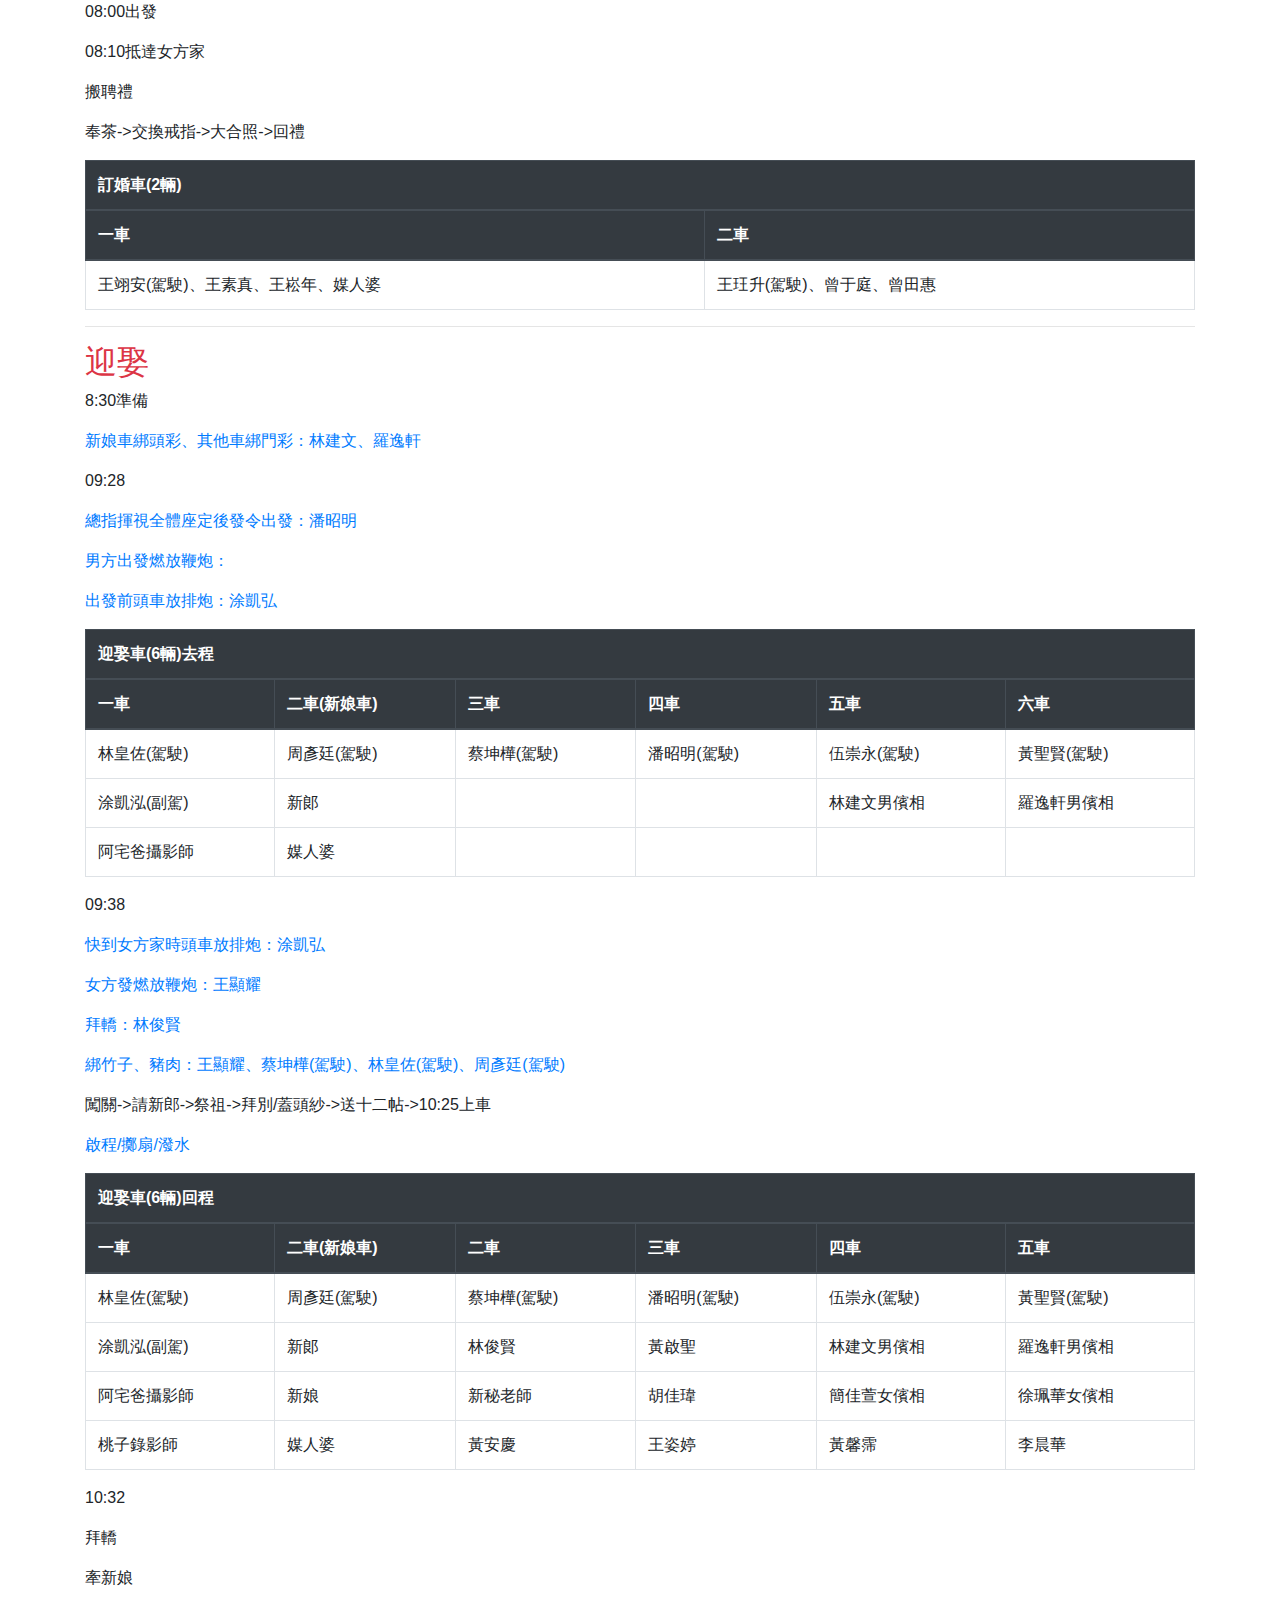
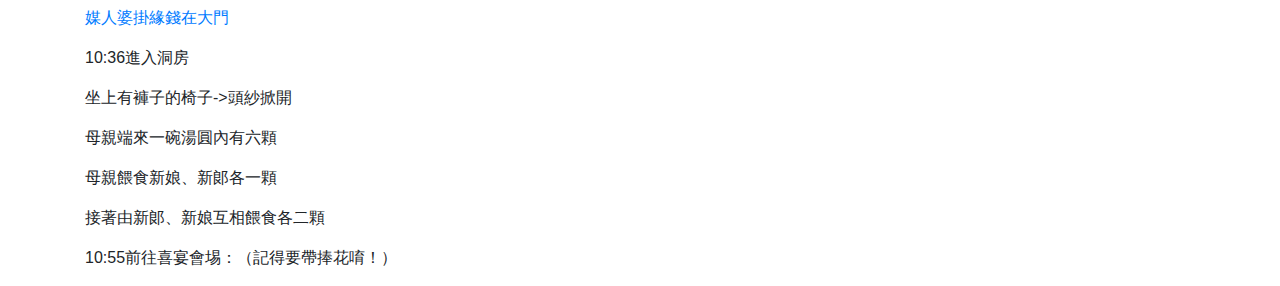
<file: staff.html>
<!DOCTYPE html>
<html lang="en">
<head>
    <meta charset="UTF-8">
    <meta name="viewport" content="width=device-width, initial-scale=1.0">
    <link rel="stylesheet" href="https://stackpath.bootstrapcdn.com/bootstrap/4.5.2/css/bootstrap.min.css" integrity="sha384-JcKb8q3iqJ61gNV9KGb8thSsNjpSL0n8PARn9HuZOnIxN0hoP+VmmDGMN5t9UJ0Z" crossorigin="anonymous">
    <title>人員名單</title>
</head>
<body>
    <div class="container">
        <!-- <table class="table table-bordered">
            <thead class="thead-dark">
                <tr>
                    <th>總指輝</th>
                    <th>男儐相</th>
                    <th>男儐相</th>
                    <th>女儐相</th>
                    <th>女儐相</th>
                </tr>
            </thead>
            <tbody>
                <tr>
                    <td>潘昭明</td>
                    <td>林建文</td>
                    <td>羅逸軒</td>
                    <td>簡佳萱</td>
                    <td>徐珮華</td>
                </tr>
            </tbody>
        </table> -->
        <p>08:00出發</p>
        <p>08:10抵達女方家</p>
        <p>搬聘禮</p>
        <p>奉茶->交換戒指->大合照->回禮</p>
        <table class="table table-bordered">
            <thead class="thead-dark">
                <tr>
                    <th colspan="6">訂婚車(2輛)</th>
                </tr>
                <tr>
                    <th>一車</th>
                    <th>二車</th>
                </tr>
            </thead>
            <tbody>
                <tr>
                    <td>王翊安(駕駛)、王素真、王崧年、媒人婆</td>
                    <td>王玨升(駕駛)、曾于庭、曾田惠</td>
                </tr>
            </tbody>
        </table>

        <hr>
        <h2 class="text-danger">迎娶</h2>
        <p>8:30準備</p>
        <p class="text-primary">新娘車綁頭彩、其他車綁門彩：林建文、羅逸軒</p>
        <p>09:28</p>
        <p class="text-primary">總指揮視全體座定後發令出發：潘昭明</p>
        <p class="text-primary">男方出發燃放鞭炮：</p>
        <p class="text-primary">出發前頭車放排炮：涂凱弘</p>
        <table class="table table-bordered">
            <thead class="thead-dark">
                <tr>
                    <th colspan="6">迎娶車(6輛)去程</th>
                </tr>
                <tr>
                    <th>一車</th>
                    <th>二車(新娘車)</th>
                    <th>三車</th>
                    <th>四車</th>
                    <th>五車</th>
                    <th>六車</th>
                </tr>
            </thead>
            <tbody>
                <tr>
                    <td>林皇佐(駕駛)</td>
                    <td>周彥廷(駕駛)</td>
                    <td>蔡坤樺(駕駛)</td>
                    <td>潘昭明(駕駛)</td>
                    <td>伍崇永(駕駛)</td>
                    <td>黃聖賢(駕駛)</td>
                </tr>
                <tr>
                    <td>涂凱泓(副駕)</td>
                    <td>新郞</td>
                    <td></td>
                    <td></td>
                    <td>林建文男儐相</td>
                    <td>羅逸軒男儐相</td>
                </tr>
                <tr>
                    <td>阿宅爸攝影師</td>
                    <td>媒人婆</td>
                    <td></td>
                    <td></td>
                    <td></td>
                    <td></td>
                </tr>
            </tbody>
        </table>
        <p>09:38</p>
        <p class="text-primary">快到女方家時頭車放排炮：涂凱弘</p>
        <p class="text-primary">女方發燃放鞭炮：王顯耀</p>
        <p class="text-primary">拜轎：林俊賢</p>
        <p class="text-primary">綁竹子、豬肉：王顯耀、蔡坤樺(駕駛)、林皇佐(駕駛)、周彥廷(駕駛)</p>
        <p>闖關->請新郎->祭祖->拜別/蓋頭紗->送十二帖->10:25上車</p>
        <p class="text-primary">啟程/擲扇/潑水</p>
        <table class="table table-bordered">
            <thead class="thead-dark">
                <tr>
                    <th colspan="6">迎娶車(6輛)回程</th>
                </tr>
                <tr>
                    <th>一車</th>
                    <th>二車(新娘車)</th>
                    <th>二車</th>
                    <th>三車</th>
                    <th>四車</th>
                    <th>五車</th>
                </tr>
            </thead>
            <tbody>
                <tr>
                    <td>林皇佐(駕駛)</td>
                    <td>周彥廷(駕駛)</td>
                    <td>蔡坤樺(駕駛)</td>
                    <td>潘昭明(駕駛)</td>
                    <td>伍崇永(駕駛)</td>
                    <td>黃聖賢(駕駛)</td>
                </tr>
                <tr>
                    <td>涂凱泓(副駕)</td>
                    <td>新郞</td>
                    <td>林俊賢</td>
                    <td>黃啟聖</td>
                    <td>林建文男儐相</td>
                    <td>羅逸軒男儐相</td>
                </tr>
                <tr>
                    <td>阿宅爸攝影師</td>
                    <td>新娘</td>
                    <td>新秘老師</td>
                    <td>胡佳瑋</td>
                    <td>簡佳萱女儐相</td>
                    <td>徐珮華女儐相</td>
                </tr>
                
                <tr>
                    <td>桃子錄影師</td>
                    <td>媒人婆</td>
                    <td>黃安慶</td>
                    <td>王姿婷</td>
                    <td>黃馨霈</td>
                    <td>李晨華</td>
                </tr>
                
            </tbody>
        </table>
        <p>10:32</p>
        <p>拜轎</p>
        <p>牽新娘</p>
        <p class="text-primary">媒人婆掛緣錢在大門</p>
        <p>10:36進入洞房</p>
        <p>坐上有褲子的椅子->頭紗掀開</p>
        <p>母親端來一碗湯圓內有六顆</p>
        <p>母親餵食新娘、新郞各一顆</p>
        <p>接著由新郞、新娘互相餵食各二顆</p>


        <p>10:55前往喜宴會埸：（記得要帶捧花唷！）</p>
        
    </div>
</body>
</html>
</file>
